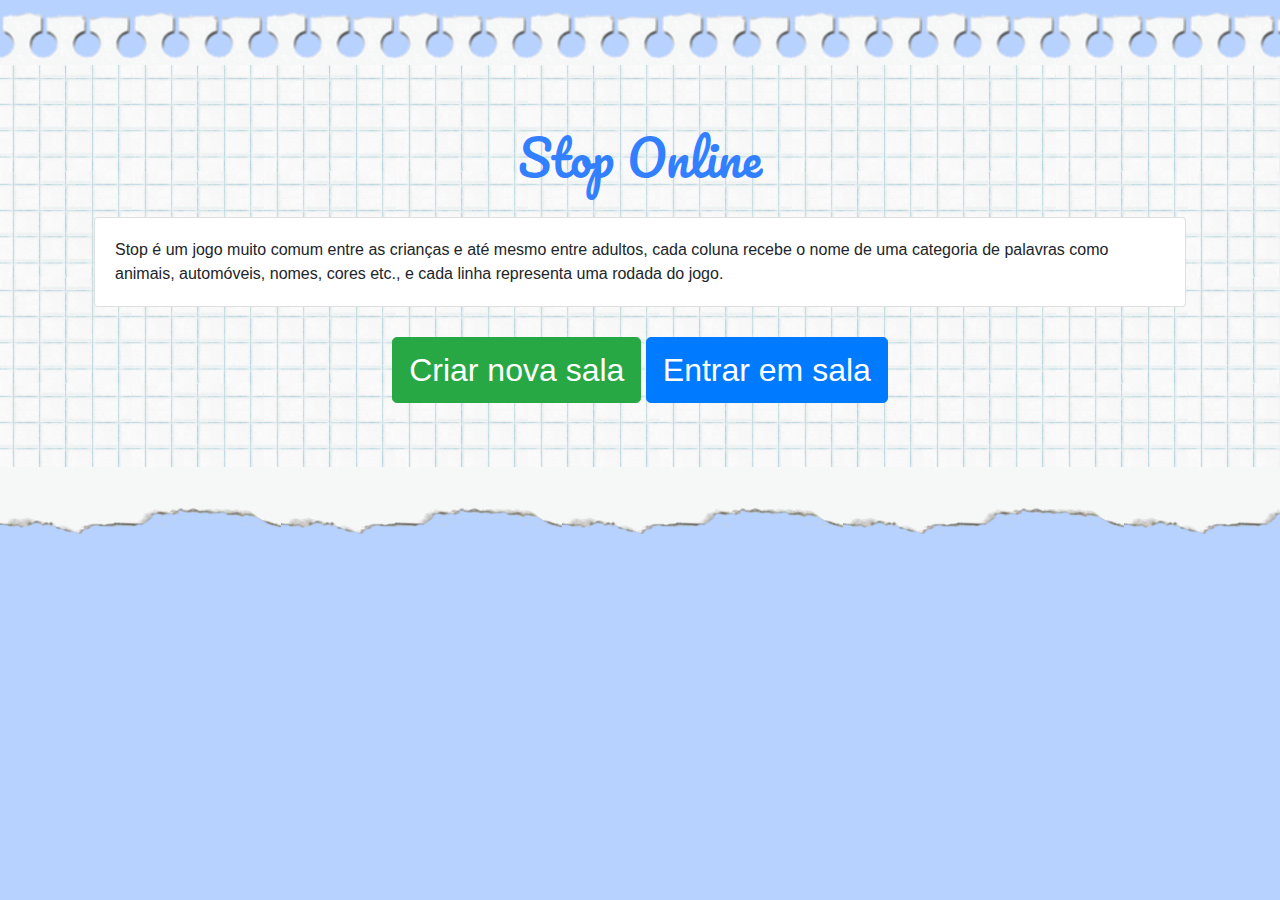
<file: src/client/PrototipoFinal/index.html>
<!DOCTYPE html>
<html>
<head>
    <meta charset="UTF-8">
    <meta name="viewport" content="width=device-width, initial-scale=1.0">
    <meta http-equiv="X-UA-Compatible" content="ie=edge">
    <title>Stop</title>
    <link rel="stylesheet" href="https://maxcdn.bootstrapcdn.com/bootstrap/4.0.0/css/bootstrap.min.css" integrity="sha384-Gn5384xqQ1aoWXA+058RXPxPg6fy4IWvTNh0E263XmFcJlSAwiGgFAW/dAiS6JXm" crossorigin="anonymous">
    <link rel="stylesheet" href="./css/style.css">
    <link href='https://fonts.googleapis.com/css?family=Pacifico' rel='stylesheet'>
</head>
<body>
    <div class="header"></div>
    <div class="content text-center">
        <h2 class="title">Stop Online</h2>
        <div class="card">
            <div class="card-body">
                Stop é um jogo muito comum entre as crianças e até mesmo entre adultos, cada coluna recebe o nome de uma categoria de palavras como animais, automóveis, nomes, cores etc., e cada linha representa uma rodada do jogo.
            </div>
        </div>
        <a type="button" class="btn btn-success btn-lg" style="font-size: 2em;" href="./new-game.html">Criar nova sala</a>
        <a type="button" class="btn btn-primary btn-lg" style="font-size: 2em;" href="./rooms.html">Entrar em sala</a>
    </div>
    <div class="footer"></div>

    <script src="https://code.jquery.com/jquery-3.2.1.slim.min.js" integrity="sha384-KJ3o2DKtIkvYIK3UENzmM7KCkRr/rE9/Qpg6aAZGJwFDMVNA/GpGFF93hXpG5KkN" crossorigin="anonymous"></script>
    <script src="https://cdnjs.cloudflare.com/ajax/libs/popper.js/1.12.9/umd/popper.min.js" integrity="sha384-ApNbgh9B+Y1QKtv3Rn7W3mgPxhU9K/ScQsAP7hUibX39j7fakFPskvXusvfa0b4Q" crossorigin="anonymous"></script>
    <script src="https://maxcdn.bootstrapcdn.com/bootstrap/4.0.0/js/bootstrap.min.js" integrity="sha384-JZR6Spejh4U02d8jOt6vLEHfe/JQGiRRSQQxSfFWpi1MquVdAyjUar5+76PVCmYl" crossorigin="anonymous"></script>
</body>
</html>
</file>
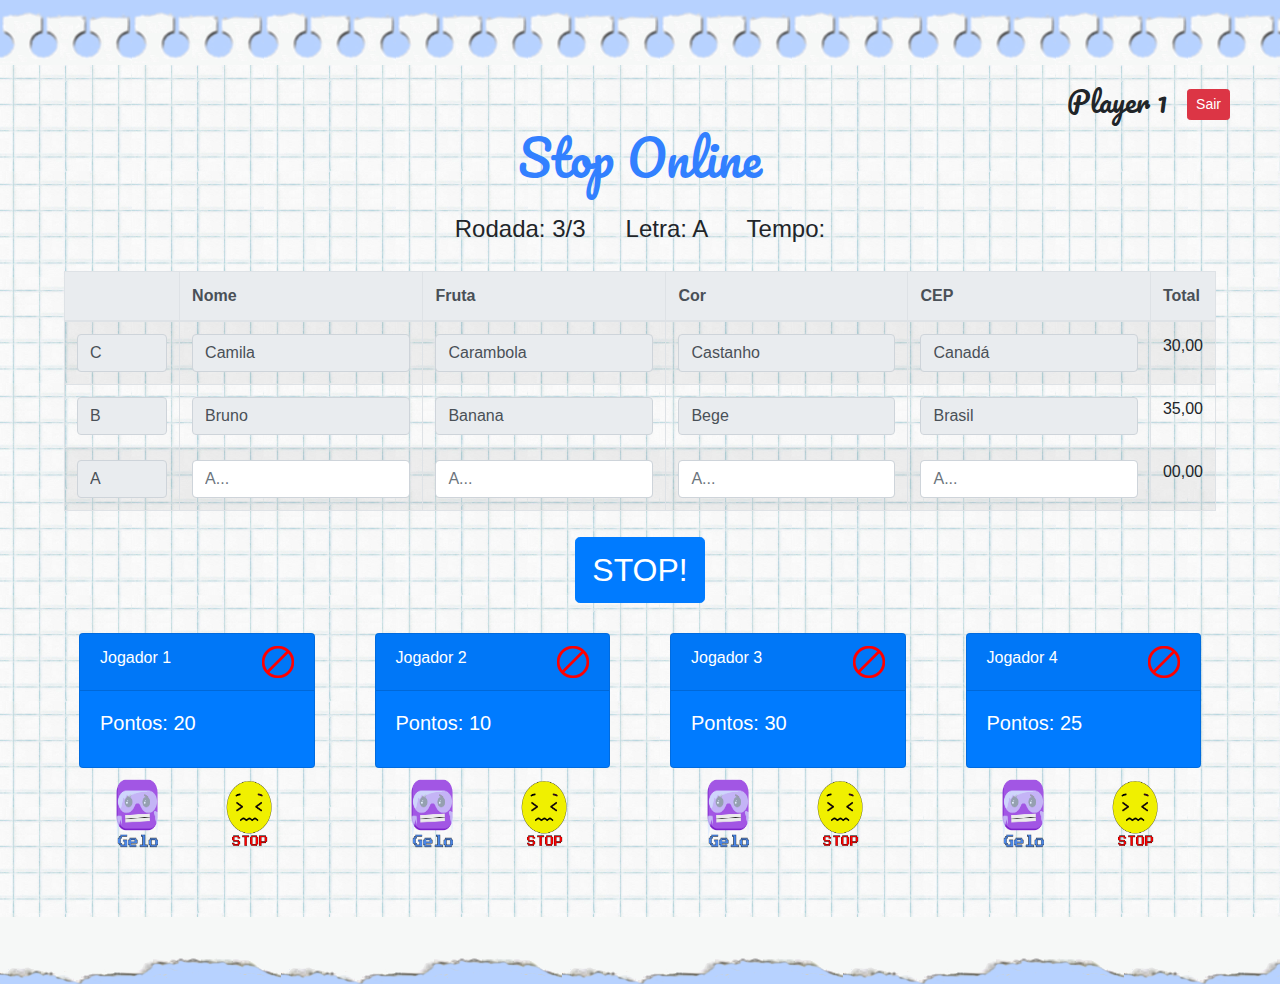
<file: src/client/PrototipoFinal/game.html>
<!DOCTYPE html>
<html>

<head>
    <meta charset="UTF-8">
    <meta name="viewport" content="width=device-width, initial-scale=1.0">
    <meta http-equiv="X-UA-Compatible" content="ie=edge">
    <title>Stop</title>
    <link rel="stylesheet" href="https://maxcdn.bootstrapcdn.com/bootstrap/4.0.0/css/bootstrap.min.css" integrity="sha384-Gn5384xqQ1aoWXA+058RXPxPg6fy4IWvTNh0E263XmFcJlSAwiGgFAW/dAiS6JXm" crossorigin="anonymous">
    <link rel="stylesheet" href="./css/style.css">
    <link href='https://fonts.googleapis.com/css?family=Pacifico' rel='stylesheet'>
</head>

<body>
    <div class="header text-right">
        <div style="padding-top: 85px; padding-right: 50px;">
            <h3 class="styled" style="display: inline; padding-right: 15px;">Player 1</h3>
            <a href="index.html" class="btn btn-sm btn-danger" style="vertical-align: bottom;">Sair</a>
        </div>
    </div>
    <div class="content text-center">
        <h2 class="title">Stop Online</h2>
        <h4 style="padding-top: 20px;">
            Rodada: <span>3/3</span> &nbsp;&nbsp;&nbsp;&nbsp; Letra: <span>A</span> &nbsp;&nbsp;&nbsp;&nbsp; Tempo: <span id="demo"></span>
        </h4>
        <div style="text-align: left; padding-top: 20px;">
            <table class="table table-bordered table-hover table-striped">
                <thead class="thead-light">
                    <tr>
                        <th style="width: 10%;"></th>
                        <th>Nome</th>
                        <th>Fruta</th>
                        <th>Cor</th>
                        <th>CEP</th>
                        <th>Total</th>
                    </tr>
                </thead>
                <tbody>
                    <tr>
                        <td><input type="text" class="form-control" value="C" disabled="disabled"></td>
                        <td><input type="text" class="form-control" value="Camila" disabled="disabled"></td>
                        <td><input type="text" class="form-control" value="Carambola" disabled="disabled"></td>
                        <td><input type="text" class="form-control" value="Castanho" disabled="disabled"></td>
                        <td><input type="text" class="form-control" value="Canadá" disabled="disabled"></td>
                        <td>30,00</td>
                    </tr>
                    <tr>
                        <td><input type="text" class="form-control" value="B" disabled="disabled"></td>
                        <td><input type="text" class="form-control" value="Bruno" disabled="disabled"></td>
                        <td><input type="text" class="form-control" value="Banana" disabled="disabled"></td>
                        <td><input type="text" class="form-control" value="Bege" disabled="disabled"></td>
                        <td><input type="text" class="form-control" value="Brasil" disabled="disabled"></td>
                        <td>35,00</td>
                    </tr>
                    <tr>
                        <td><input type="text" class="form-control" value="A" disabled="disabled"></td>
                        <td><input type="text" class="form-control" placeholder="A..."></td>
                        <td><input type="text" class="form-control" placeholder="A..."></td>
                        <td><input type="text" class="form-control" placeholder="A..."></td>
                        <td><input type="text" class="form-control" placeholder="A..."></td>
                        <td>00,00</td>
                    </tr>
                </tbody>
            </table>
        </div>
        <a type="button" class="btn btn-primary btn-lg" style="font-size: 2em; margin-top: 10px;" href="./index.html">STOP!</a>

        <div class="row">
            <div class="col-md-3 divPlayers" style="padding: 0;">
                <div class="card text-white bg-primary">
                    <div class="card-header">Jogador 1 <img src="img/Ban.png" style="   width: 32px;float: right;"></div>
                    <div class="card-body">
                        <h5 class="card-title">Pontos: 20</h5>
                    </div>
                </div>

                <div class="divPowers">
                    <img src="img/Power1.png" class="pw1" alt="Smiley face" height="100" width="140">
                    <img src="img/Power2.png" class="pw2" alt="Smiley face" height="120" width="160">
                </div>


            </div>

            <div class="col-md-3 divPlayers" style="padding: 0;">
                <div class="card text-white bg-primary">
                    <div class="card-header">Jogador 2 <img src="img/Ban.png" style="   width: 32px;float: right;"></div>
                    <div class="card-body">
                        <h5 class="card-title">Pontos: 10</h5>
                    </div>
                </div>

                <div class="divPowers">
                    <img src="img/Power1.png" class="pw1" alt="Smiley face" height="100" width="140">
                    <img src="img/Power2.png" class="pw2" alt="Smiley face" height="120" width="160">
                </div>
            </div>

            <div class="col-md-3 divPlayers" style="padding: 0;">
                <div class="card text-white bg-primary">
                    <div class="card-header">Jogador 3 <img src="img/Ban.png" style="   width: 32px;float: right;"></div>
                    <div class="card-body">
                        <h5 class="card-title">Pontos: 30</h5>
                    </div>
                </div>

                <div class="divPowers">
                    <img src="img/Power1.png" class="pw1" alt="Smiley face" height="100" width="140">
                    <img src="img/Power2.png" class="pw2" alt="Smiley face" height="120" width="160">
                </div>
            </div>

            <div class="col-md-3 divPlayers" style="padding: 0;">
                <div class="card text-white bg-primary">
                    <div class="card-header">Jogador 4 <img src="img/Ban.png" style="   width: 32px;float: right;"></div>
                    <div class="card-body">
                        <h5 class="card-title">Pontos: 25</h5>
                    </div>
                </div>

                <div class="divPowers">
                    <img src="img/Power1.png" class="pw1" alt="Smiley face" height="100" width="140">
                    <img src="img/Power2.png" class="pw2" alt="Smiley face" height="120" width="160">
                </div>
            </div>

        </div>
    </div>

    <div class="footer"></div>

    <script src="https://code.jquery.com/jquery-3.2.1.slim.min.js" integrity="sha384-KJ3o2DKtIkvYIK3UENzmM7KCkRr/rE9/Qpg6aAZGJwFDMVNA/GpGFF93hXpG5KkN" crossorigin="anonymous"></script>
    <script src="https://cdnjs.cloudflare.com/ajax/libs/popper.js/1.12.9/umd/popper.min.js" integrity="sha384-ApNbgh9B+Y1QKtv3Rn7W3mgPxhU9K/ScQsAP7hUibX39j7fakFPskvXusvfa0b4Q" crossorigin="anonymous"></script>
    <script src="https://maxcdn.bootstrapcdn.com/bootstrap/4.0.0/js/bootstrap.min.js" integrity="sha384-JZR6Spejh4U02d8jOt6vLEHfe/JQGiRRSQQxSfFWpi1MquVdAyjUar5+76PVCmYl" crossorigin="anonymous"></script>

    <script>
        // Set the date we're counting down to
        var today = new Date();
        today.setMinutes(today.getMinutes() + 1);

        var countDownDate = today.getTime();

        // Update the count down every 1 second
        var x = setInterval(function() {

            // Get todays date and time
            var now = new Date().getTime();

            // Find the distance between now an the count down date
            var distance = countDownDate - now;

            // Time calculations for days, hours, minutes and seconds
            var days = Math.floor(distance / (1000 * 60 * 60 * 24));
            var hours = Math.floor((distance % (1000 * 60 * 60 * 24)) / (1000 * 60 * 60));
            var minutes = Math.floor((distance % (1000 * 60 * 60)) / (1000 * 60));
            var seconds = Math.floor((distance % (1000 * 60)) / 1000);

            // Output the result in an element with id="demo"
            document.getElementById("demo").innerHTML = seconds + "s ";

            // If the count down is over, write some text 
            if (distance < 0) {
                clearInterval(x);
                document.getElementById("demo").innerHTML = "--";
            }
        }, 1000);

    </script>

</body>

</html>
</file>
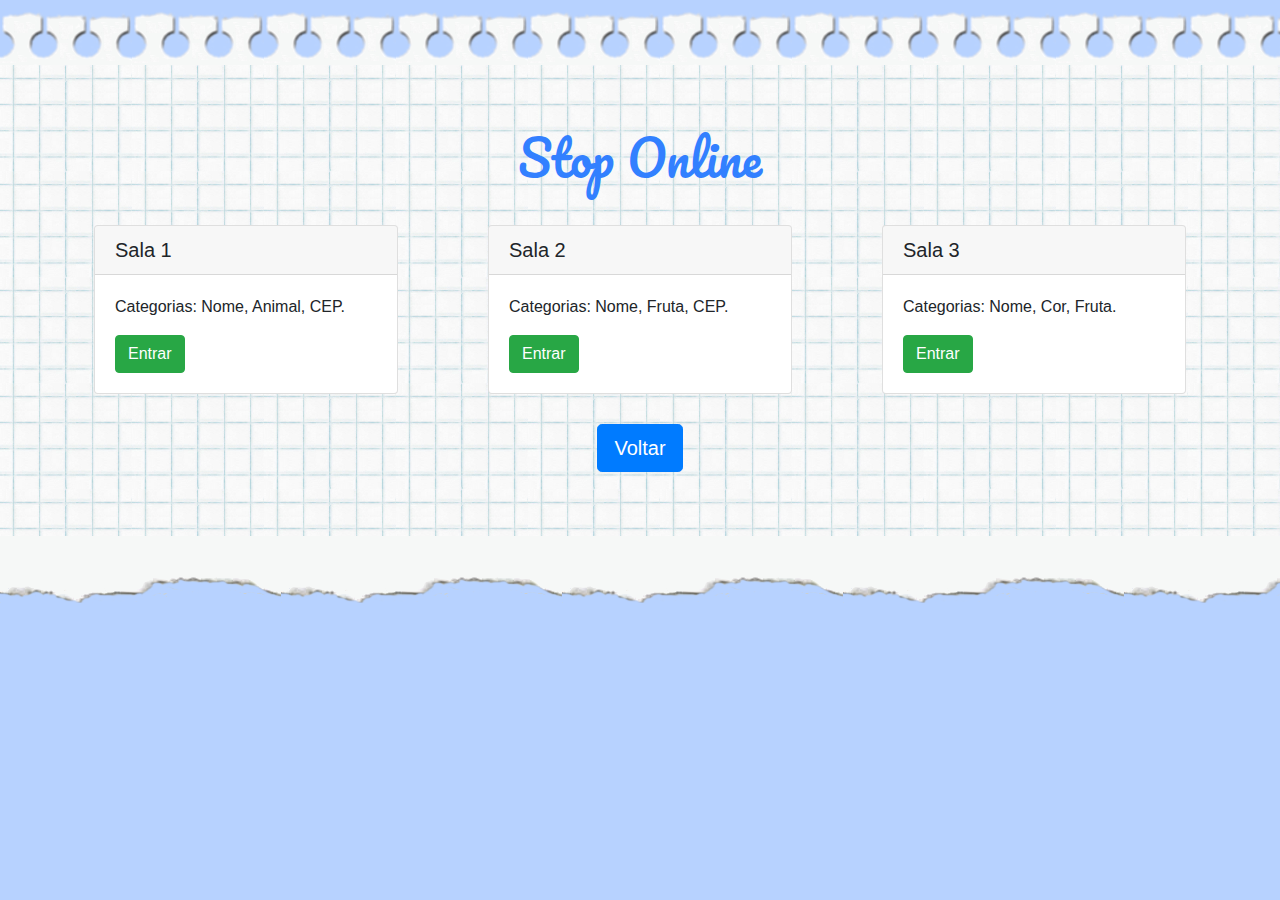
<file: src/client/PrototipoFinal/rooms.html>
<!DOCTYPE html>
<html>
<head>
    <meta charset="UTF-8">
    <meta name="viewport" content="width=device-width, initial-scale=1.0">
    <meta http-equiv="X-UA-Compatible" content="ie=edge">
    <title>Stop</title>
    <link rel="stylesheet" href="https://maxcdn.bootstrapcdn.com/bootstrap/4.0.0/css/bootstrap.min.css" integrity="sha384-Gn5384xqQ1aoWXA+058RXPxPg6fy4IWvTNh0E263XmFcJlSAwiGgFAW/dAiS6JXm" crossorigin="anonymous">
    <link rel="stylesheet" href="./css/style.css">
    <link href='https://fonts.googleapis.com/css?family=Pacifico' rel='stylesheet'>
</head>
<body>
    <div class="header"></div>
    <div class="content text-center">
        <h2 class="title">Stop Online</h2>
        <div class="row">
            <div class="col-md-4">
                <div class="card">
                    <h5 class="card-header">Sala 1</h5>
                    <div class="card-body">
                      <p class="card-text">Categorias: Nome, Animal, CEP.</p>
                      <a href="./game.html" class="btn btn-success">Entrar</a>
                    </div>
                </div>
            </div>
            <div class="col-md-4">
                <div class="card">
                    <h5 class="card-header">Sala 2</h5>
                    <div class="card-body">
                      <p class="card-text">Categorias: Nome, Fruta, CEP.</p>
                      <a href="./game.html" class="btn btn-success">Entrar</a>
                    </div>
                </div>
            </div>
            <div class="col-md-4">
                <div class="card">
                    <h5 class="card-header">Sala 3</h5>
                    <div class="card-body">
                      <p class="card-text">Categorias: Nome, Cor, Fruta.</p>
                      <a href="./game.html" class="btn btn-success">Entrar</a>
                    </div>
                </div>
            </div>
        </div>
        <a type="button" class="btn btn-primary btn-lg" href="./index.html">Voltar</a>        
    </div>
    <div class="footer"></div>

    <script src="https://code.jquery.com/jquery-3.2.1.slim.min.js" integrity="sha384-KJ3o2DKtIkvYIK3UENzmM7KCkRr/rE9/Qpg6aAZGJwFDMVNA/GpGFF93hXpG5KkN" crossorigin="anonymous"></script>
    <script src="https://cdnjs.cloudflare.com/ajax/libs/popper.js/1.12.9/umd/popper.min.js" integrity="sha384-ApNbgh9B+Y1QKtv3Rn7W3mgPxhU9K/ScQsAP7hUibX39j7fakFPskvXusvfa0b4Q" crossorigin="anonymous"></script>
    <script src="https://maxcdn.bootstrapcdn.com/bootstrap/4.0.0/js/bootstrap.min.js" integrity="sha384-JZR6Spejh4U02d8jOt6vLEHfe/JQGiRRSQQxSfFWpi1MquVdAyjUar5+76PVCmYl" crossorigin="anonymous"></script>
</body>
</html>
</file>
<file: src/client/PrototipoFinal/css/style.css>
body {
    background-color: #b7d2ff;
}

.header {
    background: url("../img/main-top.png");
    height: 65px;
}

.content {
    background: url("../img/main-bg.png") repeat;
    padding: 5%;
}

.footer {
    background: url("../img/main-footer.png");
    height: 67px;
}

.title {
    font-family: 'Pacifico';
    font-size: 3em;
    color: #3280ff;
}

h3.styled {
    font-family: 'Pacifico';
}

.card {
    margin: 30px;
    text-align: left;
}

.pw1 {
    position: absolute;
    margin-left: -20px;
}

.pw2 {
    position: absolute;
    margin-left: -140px;
    margin-top: -15px;
}

.divPowers {
    margin-top: -38px;
}

.divPlayers {
    height: 250px;
}
</file>
